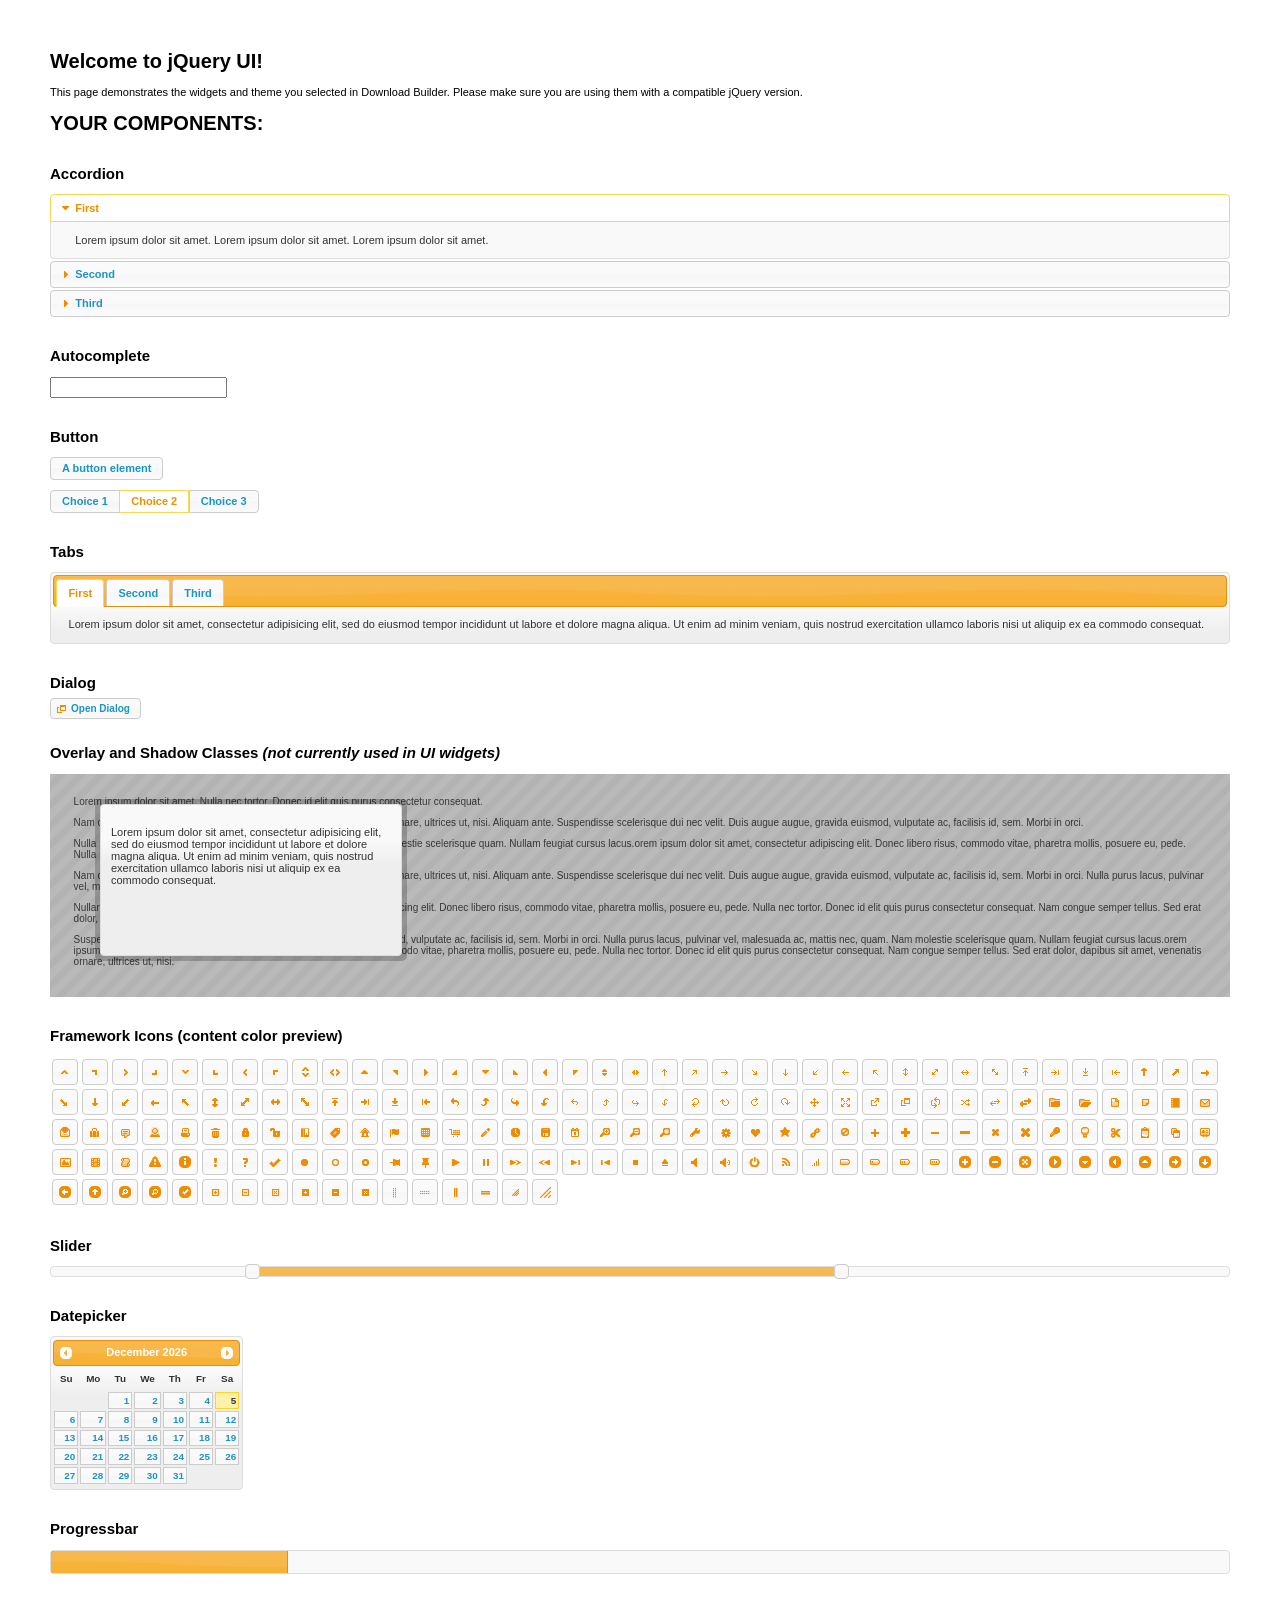
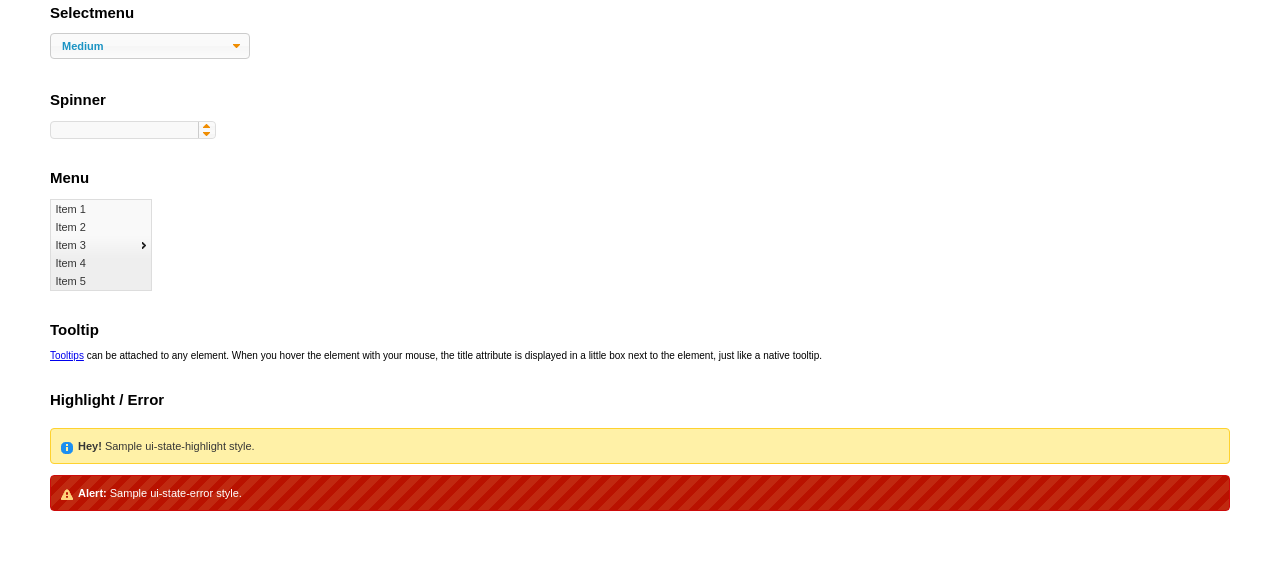
<file: src/jquery/jquery-ui-1.11.2/index.html>
<!doctype html>
<html lang="us">
<head>
	<meta charset="utf-8">
	<title>jQuery UI Example Page</title>
	<link href="jquery-ui.css" rel="stylesheet">
	<style>
	body{
		font: 62.5% "Trebuchet MS", sans-serif;
		margin: 50px;
	}
	.demoHeaders {
		margin-top: 2em;
	}
	#dialog-link {
		padding: .4em 1em .4em 20px;
		text-decoration: none;
		position: relative;
	}
	#dialog-link span.ui-icon {
		margin: 0 5px 0 0;
		position: absolute;
		left: .2em;
		top: 50%;
		margin-top: -8px;
	}
	#icons {
		margin: 0;
		padding: 0;
	}
	#icons li {
		margin: 2px;
		position: relative;
		padding: 4px 0;
		cursor: pointer;
		float: left;
		list-style: none;
	}
	#icons span.ui-icon {
		float: left;
		margin: 0 4px;
	}
	.fakewindowcontain .ui-widget-overlay {
		position: absolute;
	}
	select {
		width: 200px;
	}
	</style>
</head>
<body>

<h1>Welcome to jQuery UI!</h1>

<div class="ui-widget">
	<p>This page demonstrates the widgets and theme you selected in Download Builder. Please make sure you are using them with a compatible jQuery version.</p>
</div>

<h1>YOUR COMPONENTS:</h1>


<!-- Accordion -->
<h2 class="demoHeaders">Accordion</h2>
<div id="accordion">
	<h3>First</h3>
	<div>Lorem ipsum dolor sit amet. Lorem ipsum dolor sit amet. Lorem ipsum dolor sit amet.</div>
	<h3>Second</h3>
	<div>Phasellus mattis tincidunt nibh.</div>
	<h3>Third</h3>
	<div>Nam dui erat, auctor a, dignissim quis.</div>
</div>



<!-- Autocomplete -->
<h2 class="demoHeaders">Autocomplete</h2>
<div>
	<input id="autocomplete" title="type &quot;a&quot;">
</div>



<!-- Button -->
<h2 class="demoHeaders">Button</h2>
<button id="button">A button element</button>
<form style="margin-top: 1em;">
	<div id="radioset">
		<input type="radio" id="radio1" name="radio"><label for="radio1">Choice 1</label>
		<input type="radio" id="radio2" name="radio" checked="checked"><label for="radio2">Choice 2</label>
		<input type="radio" id="radio3" name="radio"><label for="radio3">Choice 3</label>
	</div>
</form>



<!-- Tabs -->
<h2 class="demoHeaders">Tabs</h2>
<div id="tabs">
	<ul>
		<li><a href="#tabs-1">First</a></li>
		<li><a href="#tabs-2">Second</a></li>
		<li><a href="#tabs-3">Third</a></li>
	</ul>
	<div id="tabs-1">Lorem ipsum dolor sit amet, consectetur adipisicing elit, sed do eiusmod tempor incididunt ut labore et dolore magna aliqua. Ut enim ad minim veniam, quis nostrud exercitation ullamco laboris nisi ut aliquip ex ea commodo consequat.</div>
	<div id="tabs-2">Phasellus mattis tincidunt nibh. Cras orci urna, blandit id, pretium vel, aliquet ornare, felis. Maecenas scelerisque sem non nisl. Fusce sed lorem in enim dictum bibendum.</div>
	<div id="tabs-3">Nam dui erat, auctor a, dignissim quis, sollicitudin eu, felis. Pellentesque nisi urna, interdum eget, sagittis et, consequat vestibulum, lacus. Mauris porttitor ullamcorper augue.</div>
</div>



<!-- Dialog NOTE: Dialog is not generated by UI in this demo so it can be visually styled in themeroller-->
<h2 class="demoHeaders">Dialog</h2>
<p><a href="#" id="dialog-link" class="ui-state-default ui-corner-all"><span class="ui-icon ui-icon-newwin"></span>Open Dialog</a></p>

<h2 class="demoHeaders">Overlay and Shadow Classes <em>(not currently used in UI widgets)</em></h2>
<div style="position: relative; width: 96%; height: 200px; padding:1% 2%; overflow:hidden;" class="fakewindowcontain">
	<p>Lorem ipsum dolor sit amet,  Nulla nec tortor. Donec id elit quis purus consectetur consequat. </p><p>Nam congue semper tellus. Sed erat dolor, dapibus sit amet, venenatis ornare, ultrices ut, nisi. Aliquam ante. Suspendisse scelerisque dui nec velit. Duis augue augue, gravida euismod, vulputate ac, facilisis id, sem. Morbi in orci. </p><p>Nulla purus lacus, pulvinar vel, malesuada ac, mattis nec, quam. Nam molestie scelerisque quam. Nullam feugiat cursus lacus.orem ipsum dolor sit amet, consectetur adipiscing elit. Donec libero risus, commodo vitae, pharetra mollis, posuere eu, pede. Nulla nec tortor. Donec id elit quis purus consectetur consequat. </p><p>Nam congue semper tellus. Sed erat dolor, dapibus sit amet, venenatis ornare, ultrices ut, nisi. Aliquam ante. Suspendisse scelerisque dui nec velit. Duis augue augue, gravida euismod, vulputate ac, facilisis id, sem. Morbi in orci. Nulla purus lacus, pulvinar vel, malesuada ac, mattis nec, quam. Nam molestie scelerisque quam. </p><p>Nullam feugiat cursus lacus.orem ipsum dolor sit amet, consectetur adipiscing elit. Donec libero risus, commodo vitae, pharetra mollis, posuere eu, pede. Nulla nec tortor. Donec id elit quis purus consectetur consequat. Nam congue semper tellus. Sed erat dolor, dapibus sit amet, venenatis ornare, ultrices ut, nisi. Aliquam ante. </p><p>Suspendisse scelerisque dui nec velit. Duis augue augue, gravida euismod, vulputate ac, facilisis id, sem. Morbi in orci. Nulla purus lacus, pulvinar vel, malesuada ac, mattis nec, quam. Nam molestie scelerisque quam. Nullam feugiat cursus lacus.orem ipsum dolor sit amet, consectetur adipiscing elit. Donec libero risus, commodo vitae, pharetra mollis, posuere eu, pede. Nulla nec tortor. Donec id elit quis purus consectetur consequat. Nam congue semper tellus. Sed erat dolor, dapibus sit amet, venenatis ornare, ultrices ut, nisi. </p>

	<!-- ui-dialog -->
	<div class="ui-overlay"><div class="ui-widget-overlay"></div><div class="ui-widget-shadow ui-corner-all" style="width: 302px; height: 152px; position: absolute; left: 50px; top: 30px;"></div></div>
	<div style="position: absolute; width: 280px; height: 130px;left: 50px; top: 30px; padding: 10px;" class="ui-widget ui-widget-content ui-corner-all">
		<div class="ui-dialog-content ui-widget-content" style="background: none; border: 0;">
			<p>Lorem ipsum dolor sit amet, consectetur adipisicing elit, sed do eiusmod tempor incididunt ut labore et dolore magna aliqua. Ut enim ad minim veniam, quis nostrud exercitation ullamco laboris nisi ut aliquip ex ea commodo consequat.</p>
		</div>
	</div>

</div>

<!-- ui-dialog -->
<div id="dialog" title="Dialog Title">
	<p>Lorem ipsum dolor sit amet, consectetur adipisicing elit, sed do eiusmod tempor incididunt ut labore et dolore magna aliqua. Ut enim ad minim veniam, quis nostrud exercitation ullamco laboris nisi ut aliquip ex ea commodo consequat.</p>
</div>



<h2 class="demoHeaders">Framework Icons (content color preview)</h2>
<ul id="icons" class="ui-widget ui-helper-clearfix">
	<li class="ui-state-default ui-corner-all" title=".ui-icon-carat-1-n"><span class="ui-icon ui-icon-carat-1-n"></span></li>
	<li class="ui-state-default ui-corner-all" title=".ui-icon-carat-1-ne"><span class="ui-icon ui-icon-carat-1-ne"></span></li>
	<li class="ui-state-default ui-corner-all" title=".ui-icon-carat-1-e"><span class="ui-icon ui-icon-carat-1-e"></span></li>
	<li class="ui-state-default ui-corner-all" title=".ui-icon-carat-1-se"><span class="ui-icon ui-icon-carat-1-se"></span></li>
	<li class="ui-state-default ui-corner-all" title=".ui-icon-carat-1-s"><span class="ui-icon ui-icon-carat-1-s"></span></li>
	<li class="ui-state-default ui-corner-all" title=".ui-icon-carat-1-sw"><span class="ui-icon ui-icon-carat-1-sw"></span></li>
	<li class="ui-state-default ui-corner-all" title=".ui-icon-carat-1-w"><span class="ui-icon ui-icon-carat-1-w"></span></li>
	<li class="ui-state-default ui-corner-all" title=".ui-icon-carat-1-nw"><span class="ui-icon ui-icon-carat-1-nw"></span></li>
	<li class="ui-state-default ui-corner-all" title=".ui-icon-carat-2-n-s"><span class="ui-icon ui-icon-carat-2-n-s"></span></li>
	<li class="ui-state-default ui-corner-all" title=".ui-icon-carat-2-e-w"><span class="ui-icon ui-icon-carat-2-e-w"></span></li>
	<li class="ui-state-default ui-corner-all" title=".ui-icon-triangle-1-n"><span class="ui-icon ui-icon-triangle-1-n"></span></li>
	<li class="ui-state-default ui-corner-all" title=".ui-icon-triangle-1-ne"><span class="ui-icon ui-icon-triangle-1-ne"></span></li>
	<li class="ui-state-default ui-corner-all" title=".ui-icon-triangle-1-e"><span class="ui-icon ui-icon-triangle-1-e"></span></li>
	<li class="ui-state-default ui-corner-all" title=".ui-icon-triangle-1-se"><span class="ui-icon ui-icon-triangle-1-se"></span></li>
	<li class="ui-state-default ui-corner-all" title=".ui-icon-triangle-1-s"><span class="ui-icon ui-icon-triangle-1-s"></span></li>
	<li class="ui-state-default ui-corner-all" title=".ui-icon-triangle-1-sw"><span class="ui-icon ui-icon-triangle-1-sw"></span></li>
	<li class="ui-state-default ui-corner-all" title=".ui-icon-triangle-1-w"><span class="ui-icon ui-icon-triangle-1-w"></span></li>
	<li class="ui-state-default ui-corner-all" title=".ui-icon-triangle-1-nw"><span class="ui-icon ui-icon-triangle-1-nw"></span></li>
	<li class="ui-state-default ui-corner-all" title=".ui-icon-triangle-2-n-s"><span class="ui-icon ui-icon-triangle-2-n-s"></span></li>
	<li class="ui-state-default ui-corner-all" title=".ui-icon-triangle-2-e-w"><span class="ui-icon ui-icon-triangle-2-e-w"></span></li>
	<li class="ui-state-default ui-corner-all" title=".ui-icon-arrow-1-n"><span class="ui-icon ui-icon-arrow-1-n"></span></li>
	<li class="ui-state-default ui-corner-all" title=".ui-icon-arrow-1-ne"><span class="ui-icon ui-icon-arrow-1-ne"></span></li>
	<li class="ui-state-default ui-corner-all" title=".ui-icon-arrow-1-e"><span class="ui-icon ui-icon-arrow-1-e"></span></li>
	<li class="ui-state-default ui-corner-all" title=".ui-icon-arrow-1-se"><span class="ui-icon ui-icon-arrow-1-se"></span></li>
	<li class="ui-state-default ui-corner-all" title=".ui-icon-arrow-1-s"><span class="ui-icon ui-icon-arrow-1-s"></span></li>
	<li class="ui-state-default ui-corner-all" title=".ui-icon-arrow-1-sw"><span class="ui-icon ui-icon-arrow-1-sw"></span></li>
	<li class="ui-state-default ui-corner-all" title=".ui-icon-arrow-1-w"><span class="ui-icon ui-icon-arrow-1-w"></span></li>
	<li class="ui-state-default ui-corner-all" title=".ui-icon-arrow-1-nw"><span class="ui-icon ui-icon-arrow-1-nw"></span></li>
	<li class="ui-state-default ui-corner-all" title=".ui-icon-arrow-2-n-s"><span class="ui-icon ui-icon-arrow-2-n-s"></span></li>
	<li class="ui-state-default ui-corner-all" title=".ui-icon-arrow-2-ne-sw"><span class="ui-icon ui-icon-arrow-2-ne-sw"></span></li>
	<li class="ui-state-default ui-corner-all" title=".ui-icon-arrow-2-e-w"><span class="ui-icon ui-icon-arrow-2-e-w"></span></li>
	<li class="ui-state-default ui-corner-all" title=".ui-icon-arrow-2-se-nw"><span class="ui-icon ui-icon-arrow-2-se-nw"></span></li>
	<li class="ui-state-default ui-corner-all" title=".ui-icon-arrowstop-1-n"><span class="ui-icon ui-icon-arrowstop-1-n"></span></li>
	<li class="ui-state-default ui-corner-all" title=".ui-icon-arrowstop-1-e"><span class="ui-icon ui-icon-arrowstop-1-e"></span></li>
	<li class="ui-state-default ui-corner-all" title=".ui-icon-arrowstop-1-s"><span class="ui-icon ui-icon-arrowstop-1-s"></span></li>
	<li class="ui-state-default ui-corner-all" title=".ui-icon-arrowstop-1-w"><span class="ui-icon ui-icon-arrowstop-1-w"></span></li>
	<li class="ui-state-default ui-corner-all" title=".ui-icon-arrowthick-1-n"><span class="ui-icon ui-icon-arrowthick-1-n"></span></li>
	<li class="ui-state-default ui-corner-all" title=".ui-icon-arrowthick-1-ne"><span class="ui-icon ui-icon-arrowthick-1-ne"></span></li>
	<li class="ui-state-default ui-corner-all" title=".ui-icon-arrowthick-1-e"><span class="ui-icon ui-icon-arrowthick-1-e"></span></li>
	<li class="ui-state-default ui-corner-all" title=".ui-icon-arrowthick-1-se"><span class="ui-icon ui-icon-arrowthick-1-se"></span></li>
	<li class="ui-state-default ui-corner-all" title=".ui-icon-arrowthick-1-s"><span class="ui-icon ui-icon-arrowthick-1-s"></span></li>
	<li class="ui-state-default ui-corner-all" title=".ui-icon-arrowthick-1-sw"><span class="ui-icon ui-icon-arrowthick-1-sw"></span></li>
	<li class="ui-state-default ui-corner-all" title=".ui-icon-arrowthick-1-w"><span class="ui-icon ui-icon-arrowthick-1-w"></span></li>
	<li class="ui-state-default ui-corner-all" title=".ui-icon-arrowthick-1-nw"><span class="ui-icon ui-icon-arrowthick-1-nw"></span></li>
	<li class="ui-state-default ui-corner-all" title=".ui-icon-arrowthick-2-n-s"><span class="ui-icon ui-icon-arrowthick-2-n-s"></span></li>
	<li class="ui-state-default ui-corner-all" title=".ui-icon-arrowthick-2-ne-sw"><span class="ui-icon ui-icon-arrowthick-2-ne-sw"></span></li>
	<li class="ui-state-default ui-corner-all" title=".ui-icon-arrowthick-2-e-w"><span class="ui-icon ui-icon-arrowthick-2-e-w"></span></li>
	<li class="ui-state-default ui-corner-all" title=".ui-icon-arrowthick-2-se-nw"><span class="ui-icon ui-icon-arrowthick-2-se-nw"></span></li>
	<li class="ui-state-default ui-corner-all" title=".ui-icon-arrowthickstop-1-n"><span class="ui-icon ui-icon-arrowthickstop-1-n"></span></li>
	<li class="ui-state-default ui-corner-all" title=".ui-icon-arrowthickstop-1-e"><span class="ui-icon ui-icon-arrowthickstop-1-e"></span></li>
	<li class="ui-state-default ui-corner-all" title=".ui-icon-arrowthickstop-1-s"><span class="ui-icon ui-icon-arrowthickstop-1-s"></span></li>
	<li class="ui-state-default ui-corner-all" title=".ui-icon-arrowthickstop-1-w"><span class="ui-icon ui-icon-arrowthickstop-1-w"></span></li>
	<li class="ui-state-default ui-corner-all" title=".ui-icon-arrowreturnthick-1-w"><span class="ui-icon ui-icon-arrowreturnthick-1-w"></span></li>
	<li class="ui-state-default ui-corner-all" title=".ui-icon-arrowreturnthick-1-n"><span class="ui-icon ui-icon-arrowreturnthick-1-n"></span></li>
	<li class="ui-state-default ui-corner-all" title=".ui-icon-arrowreturnthick-1-e"><span class="ui-icon ui-icon-arrowreturnthick-1-e"></span></li>
	<li class="ui-state-default ui-corner-all" title=".ui-icon-arrowreturnthick-1-s"><span class="ui-icon ui-icon-arrowreturnthick-1-s"></span></li>
	<li class="ui-state-default ui-corner-all" title=".ui-icon-arrowreturn-1-w"><span class="ui-icon ui-icon-arrowreturn-1-w"></span></li>
	<li class="ui-state-default ui-corner-all" title=".ui-icon-arrowreturn-1-n"><span class="ui-icon ui-icon-arrowreturn-1-n"></span></li>
	<li class="ui-state-default ui-corner-all" title=".ui-icon-arrowreturn-1-e"><span class="ui-icon ui-icon-arrowreturn-1-e"></span></li>
	<li class="ui-state-default ui-corner-all" title=".ui-icon-arrowreturn-1-s"><span class="ui-icon ui-icon-arrowreturn-1-s"></span></li>
	<li class="ui-state-default ui-corner-all" title=".ui-icon-arrowrefresh-1-w"><span class="ui-icon ui-icon-arrowrefresh-1-w"></span></li>
	<li class="ui-state-default ui-corner-all" title=".ui-icon-arrowrefresh-1-n"><span class="ui-icon ui-icon-arrowrefresh-1-n"></span></li>
	<li class="ui-state-default ui-corner-all" title=".ui-icon-arrowrefresh-1-e"><span class="ui-icon ui-icon-arrowrefresh-1-e"></span></li>
	<li class="ui-state-default ui-corner-all" title=".ui-icon-arrowrefresh-1-s"><span class="ui-icon ui-icon-arrowrefresh-1-s"></span></li>
	<li class="ui-state-default ui-corner-all" title=".ui-icon-arrow-4"><span class="ui-icon ui-icon-arrow-4"></span></li>
	<li class="ui-state-default ui-corner-all" title=".ui-icon-arrow-4-diag"><span class="ui-icon ui-icon-arrow-4-diag"></span></li>
	<li class="ui-state-default ui-corner-all" title=".ui-icon-extlink"><span class="ui-icon ui-icon-extlink"></span></li>
	<li class="ui-state-default ui-corner-all" title=".ui-icon-newwin"><span class="ui-icon ui-icon-newwin"></span></li>
	<li class="ui-state-default ui-corner-all" title=".ui-icon-refresh"><span class="ui-icon ui-icon-refresh"></span></li>
	<li class="ui-state-default ui-corner-all" title=".ui-icon-shuffle"><span class="ui-icon ui-icon-shuffle"></span></li>
	<li class="ui-state-default ui-corner-all" title=".ui-icon-transfer-e-w"><span class="ui-icon ui-icon-transfer-e-w"></span></li>
	<li class="ui-state-default ui-corner-all" title=".ui-icon-transferthick-e-w"><span class="ui-icon ui-icon-transferthick-e-w"></span></li>
	<li class="ui-state-default ui-corner-all" title=".ui-icon-folder-collapsed"><span class="ui-icon ui-icon-folder-collapsed"></span></li>
	<li class="ui-state-default ui-corner-all" title=".ui-icon-folder-open"><span class="ui-icon ui-icon-folder-open"></span></li>
	<li class="ui-state-default ui-corner-all" title=".ui-icon-document"><span class="ui-icon ui-icon-document"></span></li>
	<li class="ui-state-default ui-corner-all" title=".ui-icon-document-b"><span class="ui-icon ui-icon-document-b"></span></li>
	<li class="ui-state-default ui-corner-all" title=".ui-icon-note"><span class="ui-icon ui-icon-note"></span></li>
	<li class="ui-state-default ui-corner-all" title=".ui-icon-mail-closed"><span class="ui-icon ui-icon-mail-closed"></span></li>
	<li class="ui-state-default ui-corner-all" title=".ui-icon-mail-open"><span class="ui-icon ui-icon-mail-open"></span></li>
	<li class="ui-state-default ui-corner-all" title=".ui-icon-suitcase"><span class="ui-icon ui-icon-suitcase"></span></li>
	<li class="ui-state-default ui-corner-all" title=".ui-icon-comment"><span class="ui-icon ui-icon-comment"></span></li>
	<li class="ui-state-default ui-corner-all" title=".ui-icon-person"><span class="ui-icon ui-icon-person"></span></li>
	<li class="ui-state-default ui-corner-all" title=".ui-icon-print"><span class="ui-icon ui-icon-print"></span></li>
	<li class="ui-state-default ui-corner-all" title=".ui-icon-trash"><span class="ui-icon ui-icon-trash"></span></li>
	<li class="ui-state-default ui-corner-all" title=".ui-icon-locked"><span class="ui-icon ui-icon-locked"></span></li>
	<li class="ui-state-default ui-corner-all" title=".ui-icon-unlocked"><span class="ui-icon ui-icon-unlocked"></span></li>
	<li class="ui-state-default ui-corner-all" title=".ui-icon-bookmark"><span class="ui-icon ui-icon-bookmark"></span></li>
	<li class="ui-state-default ui-corner-all" title=".ui-icon-tag"><span class="ui-icon ui-icon-tag"></span></li>
	<li class="ui-state-default ui-corner-all" title=".ui-icon-home"><span class="ui-icon ui-icon-home"></span></li>
	<li class="ui-state-default ui-corner-all" title=".ui-icon-flag"><span class="ui-icon ui-icon-flag"></span></li>
	<li class="ui-state-default ui-corner-all" title=".ui-icon-calculator"><span class="ui-icon ui-icon-calculator"></span></li>
	<li class="ui-state-default ui-corner-all" title=".ui-icon-cart"><span class="ui-icon ui-icon-cart"></span></li>
	<li class="ui-state-default ui-corner-all" title=".ui-icon-pencil"><span class="ui-icon ui-icon-pencil"></span></li>
	<li class="ui-state-default ui-corner-all" title=".ui-icon-clock"><span class="ui-icon ui-icon-clock"></span></li>
	<li class="ui-state-default ui-corner-all" title=".ui-icon-disk"><span class="ui-icon ui-icon-disk"></span></li>
	<li class="ui-state-default ui-corner-all" title=".ui-icon-calendar"><span class="ui-icon ui-icon-calendar"></span></li>
	<li class="ui-state-default ui-corner-all" title=".ui-icon-zoomin"><span class="ui-icon ui-icon-zoomin"></span></li>
	<li class="ui-state-default ui-corner-all" title=".ui-icon-zoomout"><span class="ui-icon ui-icon-zoomout"></span></li>
	<li class="ui-state-default ui-corner-all" title=".ui-icon-search"><span class="ui-icon ui-icon-search"></span></li>
	<li class="ui-state-default ui-corner-all" title=".ui-icon-wrench"><span class="ui-icon ui-icon-wrench"></span></li>
	<li class="ui-state-default ui-corner-all" title=".ui-icon-gear"><span class="ui-icon ui-icon-gear"></span></li>
	<li class="ui-state-default ui-corner-all" title=".ui-icon-heart"><span class="ui-icon ui-icon-heart"></span></li>
	<li class="ui-state-default ui-corner-all" title=".ui-icon-star"><span class="ui-icon ui-icon-star"></span></li>
	<li class="ui-state-default ui-corner-all" title=".ui-icon-link"><span class="ui-icon ui-icon-link"></span></li>
	<li class="ui-state-default ui-corner-all" title=".ui-icon-cancel"><span class="ui-icon ui-icon-cancel"></span></li>
	<li class="ui-state-default ui-corner-all" title=".ui-icon-plus"><span class="ui-icon ui-icon-plus"></span></li>
	<li class="ui-state-default ui-corner-all" title=".ui-icon-plusthick"><span class="ui-icon ui-icon-plusthick"></span></li>
	<li class="ui-state-default ui-corner-all" title=".ui-icon-minus"><span class="ui-icon ui-icon-minus"></span></li>
	<li class="ui-state-default ui-corner-all" title=".ui-icon-minusthick"><span class="ui-icon ui-icon-minusthick"></span></li>
	<li class="ui-state-default ui-corner-all" title=".ui-icon-close"><span class="ui-icon ui-icon-close"></span></li>
	<li class="ui-state-default ui-corner-all" title=".ui-icon-closethick"><span class="ui-icon ui-icon-closethick"></span></li>
	<li class="ui-state-default ui-corner-all" title=".ui-icon-key"><span class="ui-icon ui-icon-key"></span></li>
	<li class="ui-state-default ui-corner-all" title=".ui-icon-lightbulb"><span class="ui-icon ui-icon-lightbulb"></span></li>
	<li class="ui-state-default ui-corner-all" title=".ui-icon-scissors"><span class="ui-icon ui-icon-scissors"></span></li>
	<li class="ui-state-default ui-corner-all" title=".ui-icon-clipboard"><span class="ui-icon ui-icon-clipboard"></span></li>
	<li class="ui-state-default ui-corner-all" title=".ui-icon-copy"><span class="ui-icon ui-icon-copy"></span></li>
	<li class="ui-state-default ui-corner-all" title=".ui-icon-contact"><span class="ui-icon ui-icon-contact"></span></li>
	<li class="ui-state-default ui-corner-all" title=".ui-icon-image"><span class="ui-icon ui-icon-image"></span></li>
	<li class="ui-state-default ui-corner-all" title=".ui-icon-video"><span class="ui-icon ui-icon-video"></span></li>
	<li class="ui-state-default ui-corner-all" title=".ui-icon-script"><span class="ui-icon ui-icon-script"></span></li>
	<li class="ui-state-default ui-corner-all" title=".ui-icon-alert"><span class="ui-icon ui-icon-alert"></span></li>
	<li class="ui-state-default ui-corner-all" title=".ui-icon-info"><span class="ui-icon ui-icon-info"></span></li>
	<li class="ui-state-default ui-corner-all" title=".ui-icon-notice"><span class="ui-icon ui-icon-notice"></span></li>
	<li class="ui-state-default ui-corner-all" title=".ui-icon-help"><span class="ui-icon ui-icon-help"></span></li>
	<li class="ui-state-default ui-corner-all" title=".ui-icon-check"><span class="ui-icon ui-icon-check"></span></li>
	<li class="ui-state-default ui-corner-all" title=".ui-icon-bullet"><span class="ui-icon ui-icon-bullet"></span></li>
	<li class="ui-state-default ui-corner-all" title=".ui-icon-radio-off"><span class="ui-icon ui-icon-radio-off"></span></li>
	<li class="ui-state-default ui-corner-all" title=".ui-icon-radio-on"><span class="ui-icon ui-icon-radio-on"></span></li>
	<li class="ui-state-default ui-corner-all" title=".ui-icon-pin-w"><span class="ui-icon ui-icon-pin-w"></span></li>
	<li class="ui-state-default ui-corner-all" title=".ui-icon-pin-s"><span class="ui-icon ui-icon-pin-s"></span></li>
	<li class="ui-state-default ui-corner-all" title=".ui-icon-play"><span class="ui-icon ui-icon-play"></span></li>
	<li class="ui-state-default ui-corner-all" title=".ui-icon-pause"><span class="ui-icon ui-icon-pause"></span></li>
	<li class="ui-state-default ui-corner-all" title=".ui-icon-seek-next"><span class="ui-icon ui-icon-seek-next"></span></li>
	<li class="ui-state-default ui-corner-all" title=".ui-icon-seek-prev"><span class="ui-icon ui-icon-seek-prev"></span></li>
	<li class="ui-state-default ui-corner-all" title=".ui-icon-seek-end"><span class="ui-icon ui-icon-seek-end"></span></li>
	<li class="ui-state-default ui-corner-all" title=".ui-icon-seek-first"><span class="ui-icon ui-icon-seek-first"></span></li>
	<li class="ui-state-default ui-corner-all" title=".ui-icon-stop"><span class="ui-icon ui-icon-stop"></span></li>
	<li class="ui-state-default ui-corner-all" title=".ui-icon-eject"><span class="ui-icon ui-icon-eject"></span></li>
	<li class="ui-state-default ui-corner-all" title=".ui-icon-volume-off"><span class="ui-icon ui-icon-volume-off"></span></li>
	<li class="ui-state-default ui-corner-all" title=".ui-icon-volume-on"><span class="ui-icon ui-icon-volume-on"></span></li>
	<li class="ui-state-default ui-corner-all" title=".ui-icon-power"><span class="ui-icon ui-icon-power"></span></li>
	<li class="ui-state-default ui-corner-all" title=".ui-icon-signal-diag"><span class="ui-icon ui-icon-signal-diag"></span></li>
	<li class="ui-state-default ui-corner-all" title=".ui-icon-signal"><span class="ui-icon ui-icon-signal"></span></li>
	<li class="ui-state-default ui-corner-all" title=".ui-icon-battery-0"><span class="ui-icon ui-icon-battery-0"></span></li>
	<li class="ui-state-default ui-corner-all" title=".ui-icon-battery-1"><span class="ui-icon ui-icon-battery-1"></span></li>
	<li class="ui-state-default ui-corner-all" title=".ui-icon-battery-2"><span class="ui-icon ui-icon-battery-2"></span></li>
	<li class="ui-state-default ui-corner-all" title=".ui-icon-battery-3"><span class="ui-icon ui-icon-battery-3"></span></li>
	<li class="ui-state-default ui-corner-all" title=".ui-icon-circle-plus"><span class="ui-icon ui-icon-circle-plus"></span></li>
	<li class="ui-state-default ui-corner-all" title=".ui-icon-circle-minus"><span class="ui-icon ui-icon-circle-minus"></span></li>
	<li class="ui-state-default ui-corner-all" title=".ui-icon-circle-close"><span class="ui-icon ui-icon-circle-close"></span></li>
	<li class="ui-state-default ui-corner-all" title=".ui-icon-circle-triangle-e"><span class="ui-icon ui-icon-circle-triangle-e"></span></li>
	<li class="ui-state-default ui-corner-all" title=".ui-icon-circle-triangle-s"><span class="ui-icon ui-icon-circle-triangle-s"></span></li>
	<li class="ui-state-default ui-corner-all" title=".ui-icon-circle-triangle-w"><span class="ui-icon ui-icon-circle-triangle-w"></span></li>
	<li class="ui-state-default ui-corner-all" title=".ui-icon-circle-triangle-n"><span class="ui-icon ui-icon-circle-triangle-n"></span></li>
	<li class="ui-state-default ui-corner-all" title=".ui-icon-circle-arrow-e"><span class="ui-icon ui-icon-circle-arrow-e"></span></li>
	<li class="ui-state-default ui-corner-all" title=".ui-icon-circle-arrow-s"><span class="ui-icon ui-icon-circle-arrow-s"></span></li>
	<li class="ui-state-default ui-corner-all" title=".ui-icon-circle-arrow-w"><span class="ui-icon ui-icon-circle-arrow-w"></span></li>
	<li class="ui-state-default ui-corner-all" title=".ui-icon-circle-arrow-n"><span class="ui-icon ui-icon-circle-arrow-n"></span></li>
	<li class="ui-state-default ui-corner-all" title=".ui-icon-circle-zoomin"><span class="ui-icon ui-icon-circle-zoomin"></span></li>
	<li class="ui-state-default ui-corner-all" title=".ui-icon-circle-zoomout"><span class="ui-icon ui-icon-circle-zoomout"></span></li>
	<li class="ui-state-default ui-corner-all" title=".ui-icon-circle-check"><span class="ui-icon ui-icon-circle-check"></span></li>
	<li class="ui-state-default ui-corner-all" title=".ui-icon-circlesmall-plus"><span class="ui-icon ui-icon-circlesmall-plus"></span></li>
	<li class="ui-state-default ui-corner-all" title=".ui-icon-circlesmall-minus"><span class="ui-icon ui-icon-circlesmall-minus"></span></li>
	<li class="ui-state-default ui-corner-all" title=".ui-icon-circlesmall-close"><span class="ui-icon ui-icon-circlesmall-close"></span></li>
	<li class="ui-state-default ui-corner-all" title=".ui-icon-squaresmall-plus"><span class="ui-icon ui-icon-squaresmall-plus"></span></li>
	<li class="ui-state-default ui-corner-all" title=".ui-icon-squaresmall-minus"><span class="ui-icon ui-icon-squaresmall-minus"></span></li>
	<li class="ui-state-default ui-corner-all" title=".ui-icon-squaresmall-close"><span class="ui-icon ui-icon-squaresmall-close"></span></li>
	<li class="ui-state-default ui-corner-all" title=".ui-icon-grip-dotted-vertical"><span class="ui-icon ui-icon-grip-dotted-vertical"></span></li>
	<li class="ui-state-default ui-corner-all" title=".ui-icon-grip-dotted-horizontal"><span class="ui-icon ui-icon-grip-dotted-horizontal"></span></li>
	<li class="ui-state-default ui-corner-all" title=".ui-icon-grip-solid-vertical"><span class="ui-icon ui-icon-grip-solid-vertical"></span></li>
	<li class="ui-state-default ui-corner-all" title=".ui-icon-grip-solid-horizontal"><span class="ui-icon ui-icon-grip-solid-horizontal"></span></li>
	<li class="ui-state-default ui-corner-all" title=".ui-icon-gripsmall-diagonal-se"><span class="ui-icon ui-icon-gripsmall-diagonal-se"></span></li>
	<li class="ui-state-default ui-corner-all" title=".ui-icon-grip-diagonal-se"><span class="ui-icon ui-icon-grip-diagonal-se"></span></li>
</ul>


<!-- Slider -->
<h2 class="demoHeaders">Slider</h2>
<div id="slider"></div>



<!-- Datepicker -->
<h2 class="demoHeaders">Datepicker</h2>
<div id="datepicker"></div>



<!-- Progressbar -->
<h2 class="demoHeaders">Progressbar</h2>
<div id="progressbar"></div>



<!-- Progressbar -->
<h2 class="demoHeaders">Selectmenu</h2>
<select id="selectmenu">
	<option>Slower</option>
	<option>Slow</option>
	<option selected="selected">Medium</option>
	<option>Fast</option>
	<option>Faster</option>
</select>



<!-- Spinner -->
<h2 class="demoHeaders">Spinner</h2>
<input id="spinner">



<!-- Menu -->
<h2 class="demoHeaders">Menu</h2>
<ul style="width:100px;" id="menu">
	<li>Item 1</li>
	<li>Item 2</li>
	<li>Item 3
		<ul>
			<li>Item 3-1</li>
			<li>Item 3-2</li>
			<li>Item 3-3</li>
			<li>Item 3-4</li>
			<li>Item 3-5</li>
		</ul>
	</li>
	<li>Item 4</li>
	<li>Item 5</li>
</ul>



<!-- Tooltip -->
<h2 class="demoHeaders">Tooltip</h2>
<p id="tooltip">
	<a href="#" title="That&apos;s what this widget is">Tooltips</a> can be attached to any element. When you hover
the element with your mouse, the title attribute is displayed in a little box next to the element, just like a native tooltip.
</p>


<!-- Highlight / Error -->
<h2 class="demoHeaders">Highlight / Error</h2>
<div class="ui-widget">
	<div class="ui-state-highlight ui-corner-all" style="margin-top: 20px; padding: 0 .7em;">
		<p><span class="ui-icon ui-icon-info" style="float: left; margin-right: .3em;"></span>
		<strong>Hey!</strong> Sample ui-state-highlight style.</p>
	</div>
</div>
<br>
<div class="ui-widget">
	<div class="ui-state-error ui-corner-all" style="padding: 0 .7em;">
		<p><span class="ui-icon ui-icon-alert" style="float: left; margin-right: .3em;"></span>
		<strong>Alert:</strong> Sample ui-state-error style.</p>
	</div>
</div>

<script src="external/jquery/jquery.js"></script>
<script src="jquery-ui.js"></script>
<script>

$( "#accordion" ).accordion();



var availableTags = [
	"ActionScript",
	"AppleScript",
	"Asp",
	"BASIC",
	"C",
	"C++",
	"Clojure",
	"COBOL",
	"ColdFusion",
	"Erlang",
	"Fortran",
	"Groovy",
	"Haskell",
	"Java",
	"JavaScript",
	"Lisp",
	"Perl",
	"PHP",
	"Python",
	"Ruby",
	"Scala",
	"Scheme"
];
$( "#autocomplete" ).autocomplete({
	source: availableTags
});



$( "#button" ).button();
$( "#radioset" ).buttonset();



$( "#tabs" ).tabs();



$( "#dialog" ).dialog({
	autoOpen: false,
	width: 400,
	buttons: [
		{
			text: "Ok",
			click: function() {
				$( this ).dialog( "close" );
			}
		},
		{
			text: "Cancel",
			click: function() {
				$( this ).dialog( "close" );
			}
		}
	]
});

// Link to open the dialog
$( "#dialog-link" ).click(function( event ) {
	$( "#dialog" ).dialog( "open" );
	event.preventDefault();
});



$( "#datepicker" ).datepicker({
	inline: true
});



$( "#slider" ).slider({
	range: true,
	values: [ 17, 67 ]
});



$( "#progressbar" ).progressbar({
	value: 20
});



$( "#spinner" ).spinner();



$( "#menu" ).menu();



$( "#tooltip" ).tooltip();



$( "#selectmenu" ).selectmenu();


// Hover states on the static widgets
$( "#dialog-link, #icons li" ).hover(
	function() {
		$( this ).addClass( "ui-state-hover" );
	},
	function() {
		$( this ).removeClass( "ui-state-hover" );
	}
);
</script>
</body>
</html>
</file>
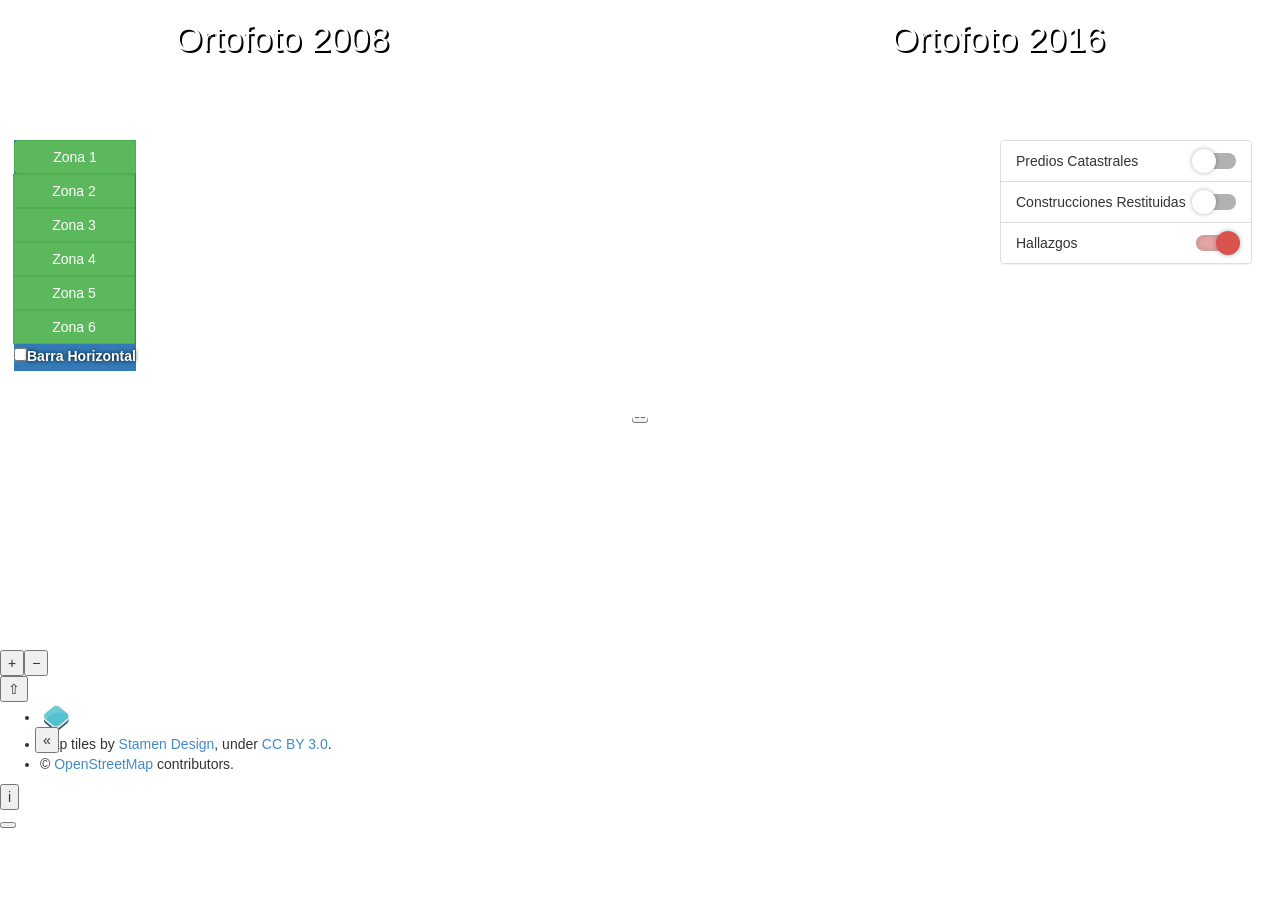
<file: control/comp/comp.html>
<!DOCTYPE html>
<html>
<head>
	<meta http-equiv="Content-Type" content="text/html; charset=utf-8" />
	<meta name="description" content="ol.control.Permalink add a premalink control to the map." />
	<meta name="keywords" content="ol3, control, permalink, anchor" />
	<link rel="stylesheet" href="style.css" />
	<!-- jQuery -->
	<script type="text/javascript" src="http://code.jquery.com/jquery-1.11.0.min.js"></script>
	<!-- OL3 -->
    <link rel="stylesheet" href="http://openlayers.org/en/master/css/ol.css" />
	<!--<script type="text/javascript" src="http://openlayers.org/en/master/build/ol.js"></script>-->
    <script src="ol3/ol-debug.js"></script>

    <link rel="stylesheet" href="bootstrap/css/bootstrap.min.css">
    <script src="bootstrap/js/bootstrap.min.js"></script>
    <script src="jquery/jquery.min.js"></script>
	<!-- controls -->
	<link rel="stylesheet" href="./control/swipecontrol.css" type="text/css" />
	<script type="text/javascript" src="./control/swipecontrol.js"></script>
    <script src="https://cdn.polyfill.io/v2/polyfill.min.js?features=requestAnimationFrame,Element.prototype.classList,URL"></script>
    <script src="sql/jsSearch.js"></script>
</head>
<body >
	<!-- Map div -->
	<div id="map">   
     <h1 id="titulo1" style="position:absolute; top:0em; left:5em; font-size: 2.5em; color: #FFFFFF; text-shadow: 2px 2px black; z-index:1">Ortofoto 2008</h1>
     <h1 id="titulo2" style="position:absolute; top:0em; right:5em; font-size: 2.5em; color: #FFFFFF; text-shadow: 2px 2px black; z-index:1">Ortofoto 2016</h1>      
    </div>   
	<div id="barra" class="options" style="position:absolute; top:10em; background-color: #337AB7;" >    
     <div class="btn-group-vertical" role="toolbar" style>
          <div class="btn-group">
            <!--<div id="predios" class="options" >
			<input id="prender" type="checkbox" onchange="prenderpredios()" /><label style="color: white;">Predios</label>    
	        </div>-->
            <button type="button" id="zona1" class="btn btn-success" onclick="zoom(id)">Zona 1</button>
            <button type="button" id="zona2" class="btn btn-success" onclick="zoom(id)">Zona 2</button>
            <button type="button" id="zona3" class="btn btn-success" onclick="zoom(id)">Zona 3</button>
            <button type="button" id="zona4" class="btn btn-success" onclick="zoom(id)">Zona 4</button>
            <button type="button" id="zona5" class="btn btn-success" onclick="zoom(id)">Zona 5</button>
            <button type="button" id="zona6" class="btn btn-success" onclick="zoom(id)">Zona 6</button>
            <input id="ori" type="checkbox" onchange="ctrl.set('orientation',$(this).prop('checked')?'horizontal':'vertical')" /><label for="ori">Barra Horizontal</label>
          </div>
        </div>      
       <!-- <input id="ori" type="checkbox" onchange="ctrl.set('orientation',$(this).prop('checked')?'horizontal':'vertical')" /><label for="ori">Barra Horizontal</label>    
            <div id="predios" style="position:absolute; top:2em; " class="options" >
			<input id="prender" type="checkbox" onchange="prenderpredios()" /><label style="color: white;">Predios</label>    
	        </div>-->      
	</div>	
    <div style="position:absolute; width: 18em; top: 10em; right:2em;">
                    <div class="panel panel-default">
                        <ul class="list-group">
                            <li class="list-group-item">
                                Predios Catastrales
                                <div class="material-switch pull-right">
                                    <input id="someSwitchOptionSuccess" name="someSwitchOption001" type="checkbox" onchange="prenderpredios()" />
                                    <label for="someSwitchOptionSuccess" class="label-success"></label>
                                </div>
                            </li>
                            <li class="list-group-item">
                                Construcciones Restituidas
                                <div class="material-switch pull-right">
                                    <input id="someSwitchOptionSuccess1" name="someSwitchOption002" type="checkbox" onchange="prenderconstrucciones()"/>
                                    <label for="someSwitchOptionSuccess1" class="label-warning"></label>
                                </div>
                            </li>
                            <li class="list-group-item">
                                Hallazgos
                                <div class="material-switch pull-right">
                                    <input id="someSwitchOptionSuccess2" name="someSwitchOption002" type="checkbox" checked="checked" onchange="prenderpoligonos()"/>
                                    <label for="someSwitchOptionSuccess2" class="label-danger"></label>
                                </div>
                            </li>
                        </ul>
                    </div>                      
         </div>
    

	<script type="text/javascript">
       window.onload = function () {
   var ca = document.cookie.split('=');
   
       var select = search("preproduccion:ValidateUser", ca[0], ca[1]);
       
    
  
   if (navigator.vendor !== "Google Inc.") {
       location.href = "barranquilla.html?ig=navegador";
   }
   if (select === undefined) {
       location.href = "barranquilla.html";
   }
};   
		// Layers 
        var ortofotourbana = new ol.layer.Tile({
            visible : true,
            source : new ol.source.XYZ({
            url : "http://www.gesstorbarranquilla.com/barranquilla/ortofoto/{z}/{x}/{y}.png"			
            }), name: 'Ortofoto 2016 Distrito'                        
        });
        var ortofotourbana2008 = new ol.layer.Tile({
            visible : true,
            source : new ol.source.XYZ({
            url : "http://www.gesstorbarranquilla.com/barranquilla/ortofoto2008/{z}/{x}/{y}.jpg"			
            }), name: 'Ortofoto 2008'                        
        });
        var predio = new ol.layer.Tile({
            extent: [-8342085.395410, 1222896.318514, -8314873.686686, 1237419.421485],
            visible: false,
            source: new ol.source.TileWMS({
                url: 'http://35.184.53.233:8081/geoserver/preproduccion/wms',
                params: {LAYERS: 'preproduccion:u_terreno', STYLES: 'Predios_Imag'}
            }), name: 'Predios'
        });
        var construcciones_rest = new ol.layer.Tile({
            visible: false,
            source: new ol.source.TileWMS({
                url: 'http://35.184.53.233:8081/geoserver/preproduccion/wms',
                params: {LAYERS: 'preproduccion:construccion_rest', STYLES: ''}
            }), name: 'Construcciones'
        });
        var bing = new ol.layer.Tile({
        visible : true,
        source: new ol.source.BingMaps({
        key: 'LAx1oGVyN8TZwSTH1RC1~hnxyYFGev93MbI6hBUQOZQ~AjSJCfyU_TmBIhT5SRRpRIOBHVnA0zTKFRKEVuP-XHE3LAMKr-1ZcqtTq4YTRLds',
        imagerySet: 'Aerial'
    }), name: 'Imagen Bing'
   });
		var label = new ol.layer.Tile(
			{	source: new ol.source.Stamen({ layer: 'terrain-labels' }) 
			});
        var poligonos = new ol.layer.Tile({
            extent: [-8342085.395410, 1222896.318514, -8314873.686686, 1237419.421485],
            visible: true,
            source: new ol.source.TileWMS({
                url: 'http://35.184.53.233:8081/geoserver/preproduccion/wms',
                params: {LAYERS: 'preproduccion:hallazgos_ortofoto', STYLES: ''}
            }), name: 'Poligonos'
        });   
		// The map
		var map = new ol.Map
			({    
            controls: ol.control.defaults().extend([new ol.control.ZoomToExtent({
            extent: [-8342085.395410, 1222896.318514, -8314873.686686, 1237419.421485]
        }) ,
            new ol.control.OverviewMap({
            className: 'ol-overviewmap ol-custom-overviewmap',
            layers: [new ol.layer.Tile({
                    source: new ol.source.OSM({
                        'url': 'http://{a-c}.tile.opencyclemap.org/cycle/{z}/{x}/{y}.png'
                    })
                })],
            collapseLabel: '\u00BB',
            label: '\u00AB',
            collapsed: true
        })                                       
                                                   ]),         
                target: 'map',
				view: new ol.View
				({	
					center: [-8327000, 1230000],
                    zoom: 13,
                    extent: [-8340000.251688, 1222940.382305, -8319098.961148, 1244200.340471],
                    maxZoom: 20, minZoom: 12
				}),
               
				layers: [bing, ortofotourbana, ortofotourbana2008, label, poligonos, predio, construcciones_rest]
			});
		// Control
		var ctrl = new ol.control.Swipe();
		map.addControl(ctrl);
		// Set stamen on left
		ctrl.addLayer(ortofotourbana, true);
		// OSM on right
		ctrl.addLayer(ortofotourbana2008);    
        function prenderpredios() {  
            if(document.getElementById("someSwitchOptionSuccess").checked){
                predio.setVisible(true);
                }
            else{
                predio.setVisible(false);
            }    
        } 
        function prenderconstrucciones() {  
            if(document.getElementById("someSwitchOptionSuccess1").checked){
                construcciones_rest.setVisible(true);
                }
            else{
                construcciones_rest.setVisible(false);
            }    
        } 
        function prenderpoligonos() {  
            if(document.getElementById("someSwitchOptionSuccess2").checked){
                poligonos.setVisible(true);
                }
            else{
                poligonos.setVisible(false);
            }    
        } 
        function zoom(zona) {
         if (zona == "zona1"){
              map.getView().fitExtent([-8330178.440832, 1225293.727558, -8329614.104686, 1225597.876799], map.getSize());
             }
            else if (zona == "zona2"){
                  map.getView().fitExtent([-8337234.275541, 1227413.167413, -8337149.007068, 1227459.125622], map.getSize());         
             }  
            else if (zona == "zona3"){             
                  map.getView().fitExtent([-8334667.306519, 1235950.109247, -8333787.927976, 1236424.202906], map.getSize()); 
            }
            else if (zona == "zona4"){          
                  map.getView().fitExtent([-8330402.976271, 1237016.270502, -8329752.712276, 1237366.853690], map.getSize());   
            }
            else if (zona == "zona5"){          
                  map.getView().fitExtent([-8332562.895076, 1229150.412676, -8331219.891167, 1229874.313025], map.getSize());   
            }
            else if (zona == "zona6"){          
                  map.getView().fitExtent([ -8323458.679541, 1230579.296078, -8322813.506099, 1230927.067657], map.getSize());   
            }          
        }  
	</script>
</body>
</html>
</file>
<file: control/comp/style.css>
body{
    margin:0; 
    touch-action: none;
}
.ol-swipe
{	position: absolute;
	top: 50%;
	left: 50%;
	transform: translate(-50%, -50%);
	-webkit-transform: translate(-50%, -50%);
}

.ol-swipe:before
{	content: "";
	position: absolute;
	top: -5000px;
	bottom: -5000px;
	left: 50%;
	width: 4px;
	background: #fff;
	z-index:-1;
	transform: translate(-2px, 0);
	-webkit-transform: translate(-2px, 0);
}
.ol-swipe.horizontal:before
{	left: -5000px;
	right: -5000px;
	top: 50%;
	bottom: auto;
	width: auto;
	height: 4px;
}

.ol-swipe,
.ol-swipe button
{	cursor: ew-resize;
}
.ol-swipe.horizontal,
.ol-swipe.horizontal button
{	cursor: ns-resize;
}

.ol-swipe:after,
.ol-swipe button:before,
.ol-swipe button:after
{	content: "";
	position: absolute;
	top: 25%;
	bottom: 25%;
	left: 50%;
	width: 2px;
	background: rgba(255,255,255,0.8);
	transform: translate(-1px, 0);
	-webkit-transform: translate(-1px, 0);
}
.ol-swipe button:after
{	transform: translateX(5px);
	-webkit-transform: translateX(5px);
}
.ol-swipe button:before
{	transform: translateX(-7px);
	-webkit-transform: translateX(-7px);
}
#barra{
	position:absolute;
	top:5em;
	left:1em;
	color: white;
    text-align: center;
	font-weight: bold;
	text-shadow: 0px 0px 4px #000000;
		
}
.ol-overviewmap{
        position:absolute;
        left:2.5em;
        bottom:0.5em;
        margin-bottom:5em;
        
    }

.material-switch > input[type="checkbox"] {
    display: none;   
}

.material-switch > label {
    cursor: pointer;
    height: 0px;
    position: relative; 
    width: 40px;  
}

.material-switch > label::before {
    background: rgb(0, 0, 0);
    box-shadow: inset 0px 0px 10px rgba(0, 0, 0, 0.5);
    border-radius: 8px;
    content: '';
    height: 16px;
    margin-top: -8px;
    position:absolute;
    opacity: 0.3;
    transition: all 0.4s ease-in-out;
    width: 40px;
}
.material-switch > label::after {
    background: rgb(255, 255, 255);
    border-radius: 16px;
    box-shadow: 0px 0px 5px rgba(0, 0, 0, 0.3);
    content: '';
    height: 24px;
    left: -4px;
    margin-top: -8px;
    position: absolute;
    top: -4px;
    transition: all 0.3s ease-in-out;
    width: 24px;
}
.material-switch > input[type="checkbox"]:checked + label::before {
    background: inherit;
    opacity: 0.5;
}
.material-switch > input[type="checkbox"]:checked + label::after {
    background: inherit;
    left: 20px;
}
</file>
<file: control/comp/control/swipecontrol.css>
.ol-swipe
{	position: absolute;
	top: 50%;
	left: 50%;
	transform: translate(-50%, -50%);
	-webkit-transform: translate(-50%, -50%);
}

.ol-swipe:before
{	content: "";
	position: absolute;
	top: -5000px;
	bottom: -5000px;
	left: 50%;
	width: 4px;
	background: #fff;
	z-index:-1;
	transform: translate(-2px, 0);
	-webkit-transform: translate(-2px, 0);
}
.ol-swipe.horizontal:before
{	left: -5000px;
	right: -5000px;
	top: 50%;
	bottom: auto;
	width: auto;
	height: 4px;
}

.ol-swipe,
.ol-swipe button
{	cursor: ew-resize;
}
.ol-swipe.horizontal,
.ol-swipe.horizontal button
{	cursor: ns-resize;
}

.ol-swipe:after,
.ol-swipe button:before,
.ol-swipe button:after
{	content: "";
	position: absolute;
	top: 25%;
	bottom: 25%;
	left: 50%;
	width: 2px;
	background: rgba(255,255,255,0.8);
	transform: translate(-1px, 0);
	-webkit-transform: translate(-1px, 0);
}
.ol-swipe button:after
{	transform: translateX(5px);
	-webkit-transform: translateX(5px);
}
.ol-swipe button:before
{	transform: translateX(-7px);
	-webkit-transform: translateX(-7px);
}
</file>
